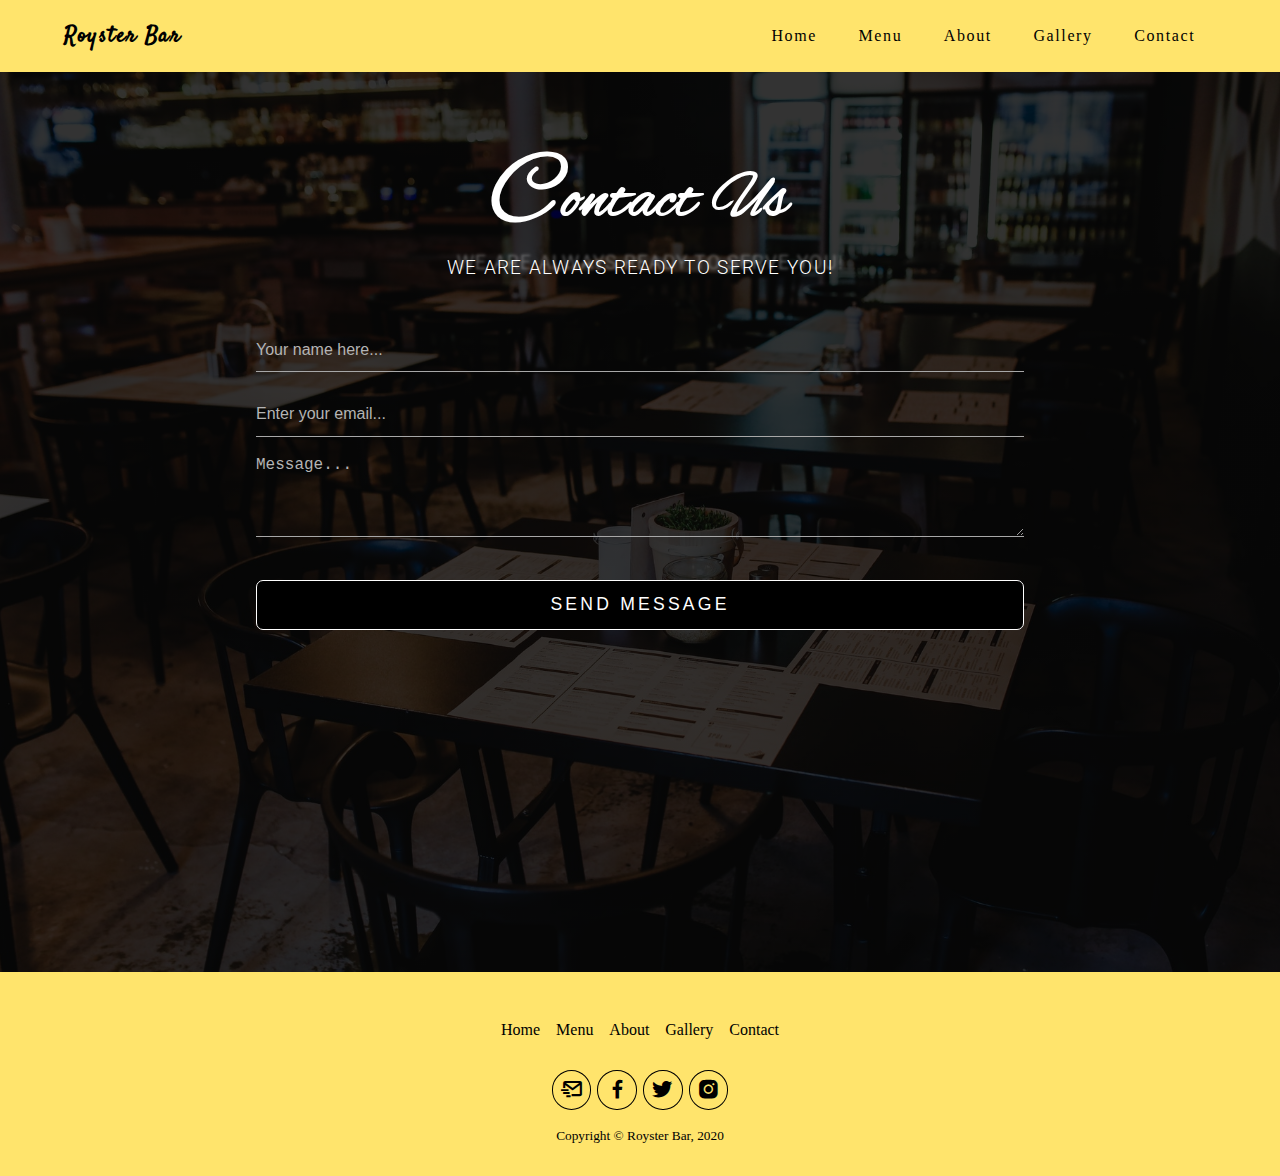
<file: contact.html>
<!DOCTYPE html>
<html lang="en">

<head>
  <meta charset="UTF-8">
  <meta name="viewport" content="width=device-width, 
  initial-scale=1.0">
  <link
    href="https://fonts.googleapis.com/css2?family=Alex+Brush&family=Roboto:ital,wght@0,100;0,300;0,400;0,500;0,700;0,900;1,100;1,300;1,400;1,500;1,700;1,900&display=swap"
    rel="stylesheet">
  <link href='https://cdn.jsdelivr.net/npm/boxicons@2.0.5/css/boxicons.min.css' rel='stylesheet'>
  <link rel="stylesheet" href="https://use.fontawesome.com/releases/v5.14.0/css/all.css"
    integrity="sha384-HzLeBuhoNPvSl5KYnjx0BT+WB0QEEqLprO+NBkkk5gbc67FTaL7XIGa2w1L0Xbgc" crossorigin="anonymous">
  <link href="https://fonts.googleapis.com/css?family=Roboto" rel="stylesheet">
  <link href="https://fonts.googleapis.com/css2?family=Pinyon+Script&display=swap" rel="stylesheet">
  <link rel="stylesheet" href="./css/contact.css">
  <script src="https://ajax.googleapis.com/ajax/libs/jquery/3.5.1/jquery.min.js"></script>

  <title>Royster Bar | Contact</title>

</head>

<body>
  <a id="top"></a>
  <a href="#top" id="back-to-top" title="Go back to top"><i class="fas fa-chevron-circle-up fa-2x"></i></a>
  <header id="header">
    <ul>
      <li class="main-logo"><a href="index.html"><span>Royster Bar</span></a></li>
      <li class="btn"><a href="index.html">Home</a></li>
      <li class="btn"><a href="menu.html">Menu</a></li>
      <li class="btn"><a href="about.html">About</a></li>
      <li class="btn"><a href="gallery.html">Gallery</a></li>
      <li class="btn"><a href="#top">Contact</a></li>
      <li class="hamburger-btn"><i class="fas fa-bars"></i></li>
    </ul>
  </header>
  <section class="hero">
    <div class="contact-title">
      <h1>Contact Us</h1>
      <h2>
        We are always ready to serve you!
      </h2>

    </div>
    <div class="contact-form">
      <form action="contact.php" method='POST' id="contact-form">
        <input type="text" name='name' class="form-control" placeholder="Your name here..." required><br>
        <input type="email" name='email' class="form-control" placeholder="Enter your email..." required><br>
        <textarea name="message" class="form-control" placeholder="Message..." rows="4" required></textarea><br>
        <input type="submit" class="form-control submit" value="SEND MESSAGE">
      </form>
  </section>
  <footer>
    <ul>
      <li>
        <ul class="footer-nav">
          <li><a href="index.html">Home</a></li>
          <li><a href="menu.html">Menu</a></li>
          <li><a href="about.html">About</a></li>
          <li><a href="gallery.html">Gallery</a></li>
          <li><a href="#top.html">Contact</a></li>
        </ul>
      </li>
      <li>
        <ul>
          <li><a href="mailto:roycenguyen1992@gmail.com"><i class="bx bx-mail-send bx-border-circle bx-sm"></i></a></li>
          <li><a href="https://facebook.com"><i class="bx bxl-facebook bx-border-circle bx-sm"></i></a></li>
          <li><a href="https://twitter.com"><i class="bx bxl-twitter bx-border-circle bx-sm"></i></a></li>
          <li><a href="https://instagram.com"><i class="bx bxl-instagram-alt bx-border-circle bx-sm"></i></a></li>
        </ul>
      </li>
      <li><small>Copyright &copy; Royster Bar, 2020</small></li>
    </ul>
  </footer>


  <script src="./js/contact.js"></script>
</body>

</html>
</file>
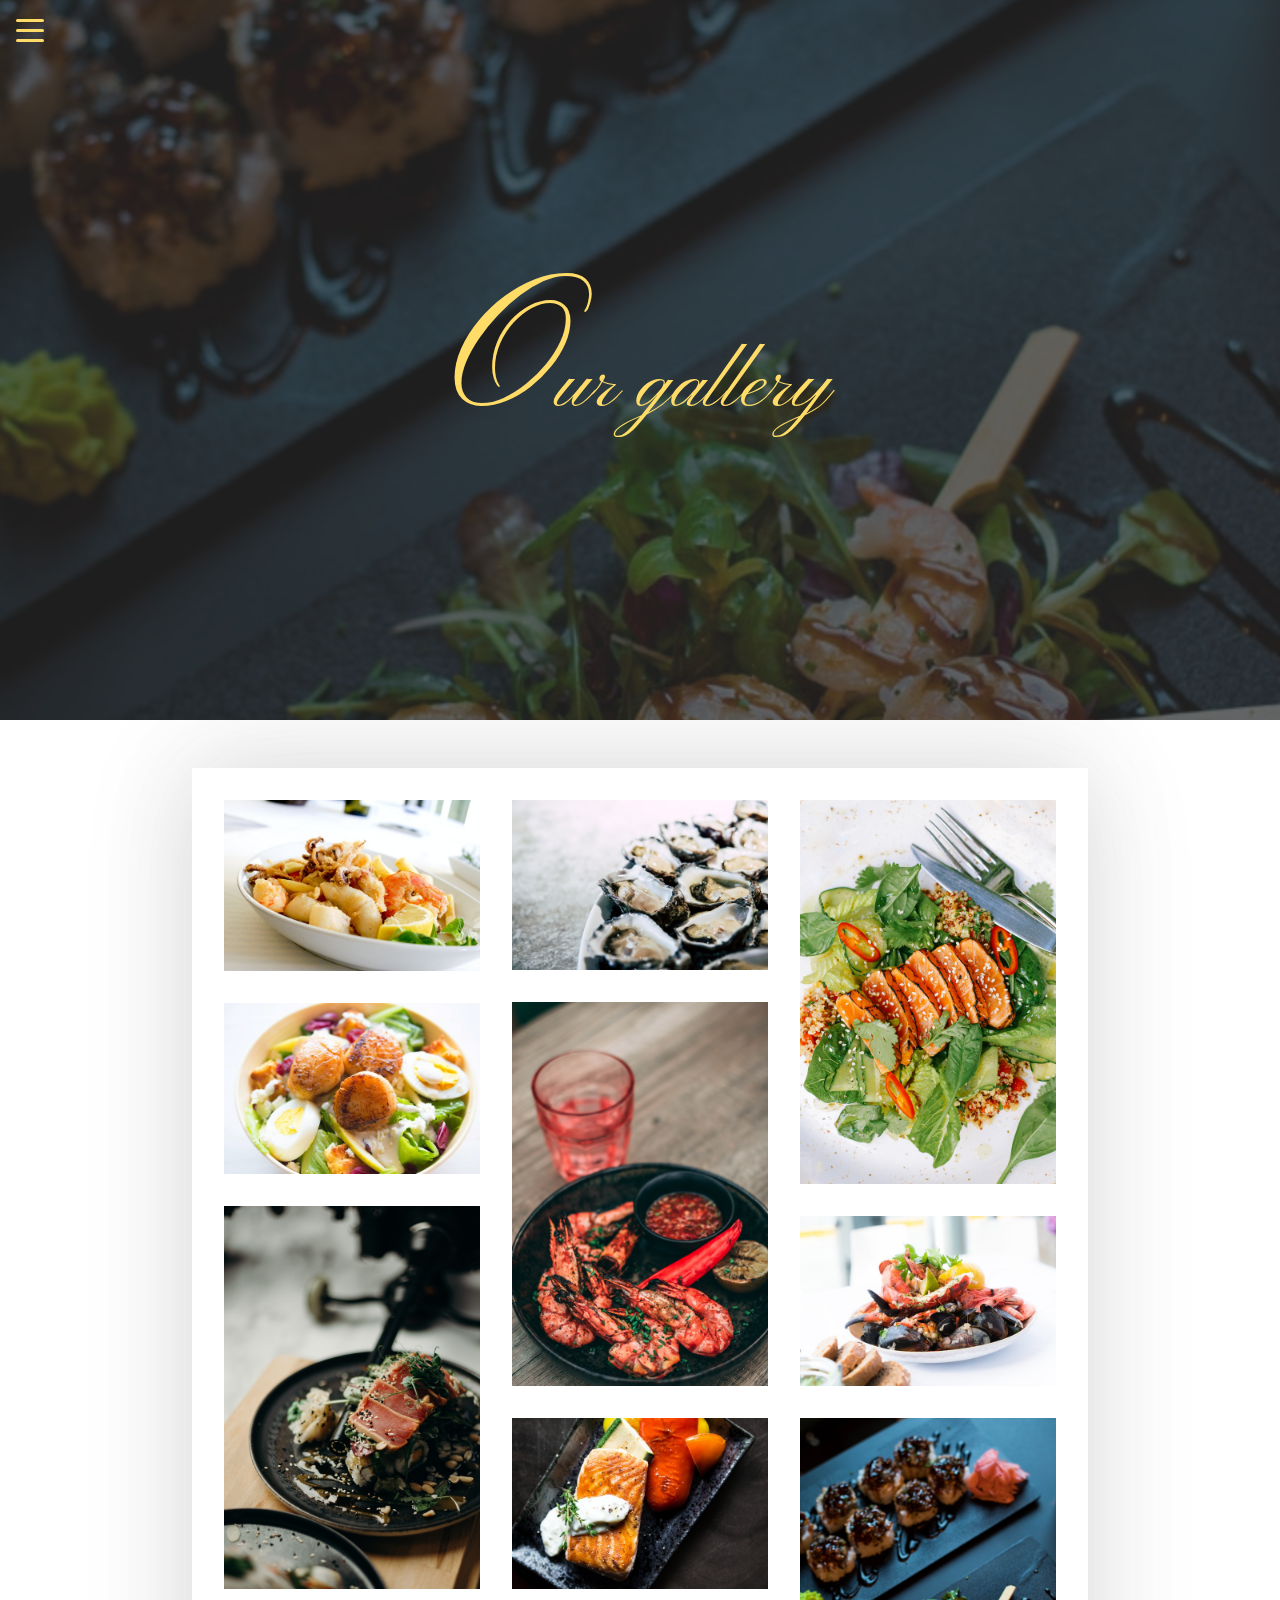
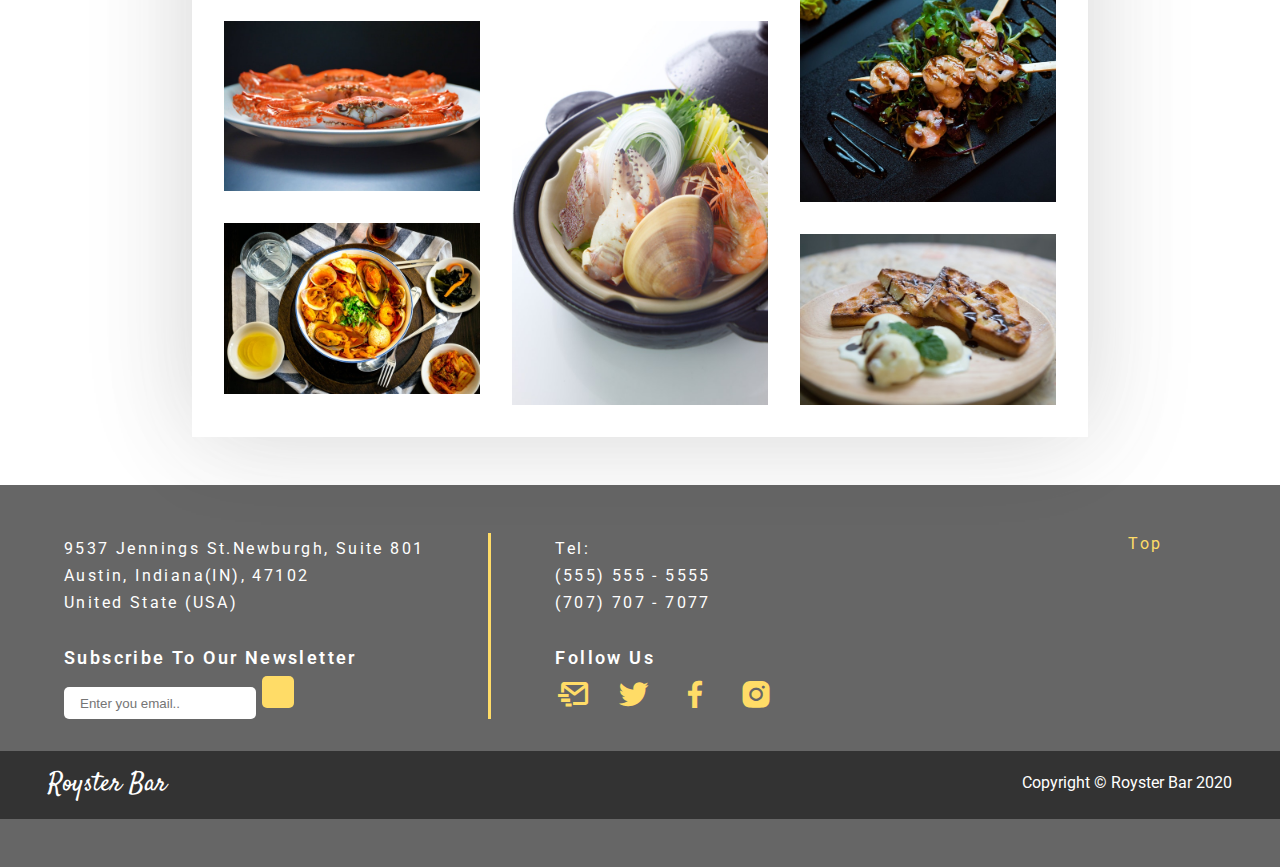
<file: gallery.html>
<!DOCTYPE html>
<html lang="en">

<head>
  <meta charset="UTF-8">
  <meta name="viewport" content="width=device-width, 
  initial-scale=1.0">
  <link href='https://cdn.jsdelivr.net/npm/boxicons@2.0.5/css/boxicons.min.css' rel='stylesheet'>
  <link rel="stylesheet" href="https://use.fontawesome.com/releases/v5.14.0/css/all.css"
    integrity="sha384-HzLeBuhoNPvSl5KYnjx0BT+WB0QEEqLprO+NBkkk5gbc67FTaL7XIGa2w1L0Xbgc" crossorigin="anonymous">
  <link href="https://fonts.googleapis.com/css?family=Roboto" rel="stylesheet">
  <link rel="stylesheet" href="./css/home.css">
  <link rel="stylesheet" href="./css/nav.css">
  <link rel="stylesheet" href="./css/gallery.css">
  <script src="https://ajax.googleapis.com/ajax/libs/jquery/3.3.1/jquery.min.js"></script>
  <title>Royster Bar | Gallery</title>

</head>

<body>
  <a id="top"></a>
  <div class="menu-wrap">
    <input type="checkbox" class="toggler">
    <div class="hamburger">
      <div></div>
    </div>
    <div class="menu">
      <div>
        <div>
          <ul>
            <li><a href="index.html">Home</a></li>
            <li><a href="menu.html">Menu</a></li>
            <li><a href="about.html">About</a></li>
            <li class="current-page"><a href="gallery.html">Gallery</a></li>
            <li><a href="contact.html">Contact</a></li>
          </ul>
        </div>
      </div>
    </div>
  </div>
  <!-- Gallery Content -->
  <section class="hero">
    <div class="hero-inner">
      <h1>Our gallery</h1>
    </div>
  </section>
  <section class="gallery">
    <div class="gallery-wrapper">
      <div class="col-1">
        <img src="img/pexels-alex-favali-921367.jpg" alt="">
        <img src="img/pexels-angele-j-128388.jpg" alt="">
        <img src="img/pexels-cottonbro-3298180.jpg" alt="">
        <img src="img/pexels-david-abbram-3640448.jpg" alt="">
        <img src="img/pexels-senuscape-2313682.jpg" alt="">
      </div>
      <div class="col-2">
        <img src="img/pexels-elle-hughes-2647939.jpg" alt="">
        <img src="img/pexels-kristina-paukshtite-1998921.jpg" alt="">
        <img src="img/pexels-malidate-van-842142.jpg" alt="">
        <img src="img/pexels-naim-benjelloun-1618873.jpg" alt="">
      </div>
      <div class="col-3">
        <img src="img/pexels-ponyo-sakana-3662189.jpg" alt="">
        <img src="img/pexels-terje-sollie-566345.jpg" alt="">
        <img src="img/pexels-valeria-boltneva-1833349.jpg" alt="">
        <img src="img/pexels-buenosia-carol-674584.jpg" alt="">
      </div>
    </div>
  </section>
  <footer>
    <div class="footer-top">
      <div class="footer-top-col">
        <p>9537 Jennings St.Newburgh, Suite 801</p>
        <p>Austin, Indiana(IN), 47102</p>
        <p>United State (USA)</p>
        <p class="subscribe">subscribe to our newsletter</p>
        <div class="subscribe-input">
          <input type="email" placeholder="Enter you email.." class="s-border">
          <button type="submit" class="submit s-border"><i class="fas fa-chevron-right"></i></button>
        </div>
      </div>
      <div class="footer-top-col">
        <p>Tel:</p>
        <p>(555) 555 - 5555</p>
        <p>(707) 707 - 7077</p>
        <p>Follow Us</p>
        <ul>
          <li><a href="mailto:royce_nguyen@yahoo.com"><i class='bx bx-mail-send bx-md bx-tada-hover'></i></a></li>
          <li><a href="https://twitter.com"><i class='bx bxl-twitter bx-md bx-tada-hover'></i></a></li>
          <li><a href="https://facebook.com"><i class='bx bxl-facebook bx-md bx-tada-hover'></i></a></li>
          <li><a href="https://instagram.com"><i class='bx bxl-instagram-alt bx-md bx-tada-hover'></i></a></li>
        </ul>
      </div>
      <div class="footer-top-col" id="back-to-top">
        <a href="#top">Top <i class="fas fa-arrow-up"></i></a>
      </div>
    </div>
    <div class="copyright-bar">
      <a href="index.html">Royster Bar</a>
      <p>Copyright &copy; Royster Bar 2020</p>
    </div>

  </footer>
</body>

</html>
</file>
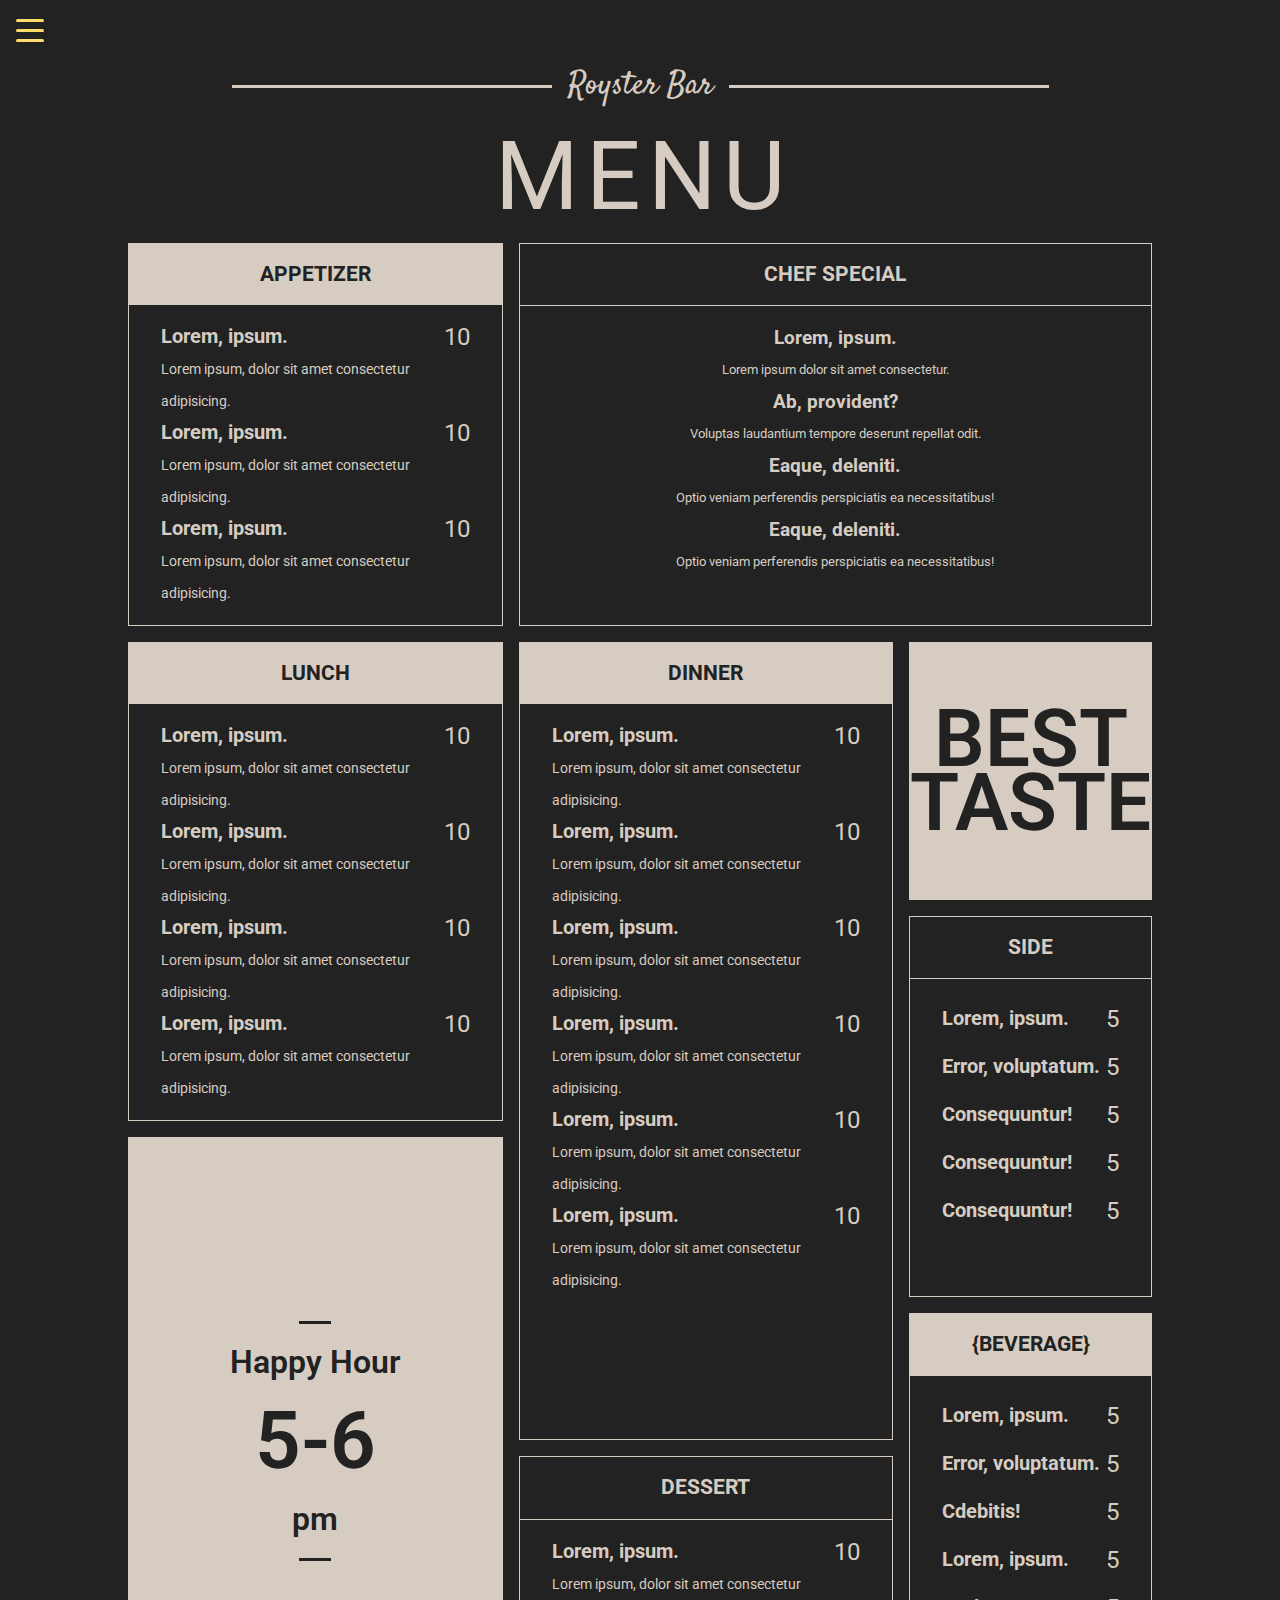
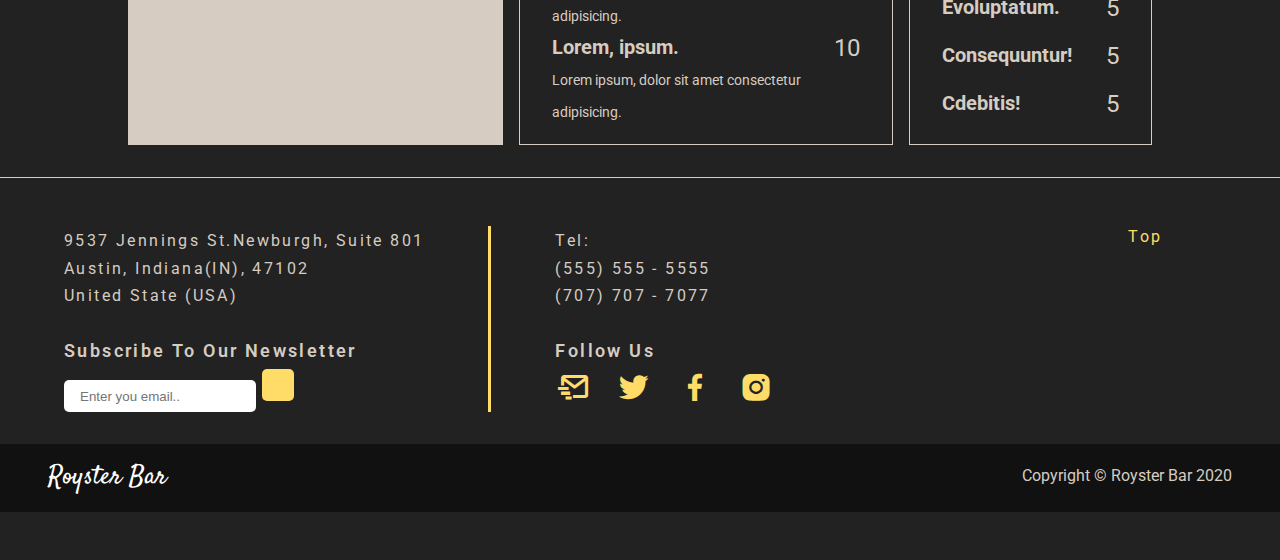
<file: menu.html>
<!DOCTYPE html>
<html lang="en">

<head>
  <meta charset="UTF-8">
  <meta name="viewport" content="width=device-width, 
  initial-scale=1.0">
  <link href='https://cdn.jsdelivr.net/npm/boxicons@2.0.5/css/boxicons.min.css' rel='stylesheet'>
  <link rel="stylesheet" href="https://use.fontawesome.com/releases/v5.14.0/css/all.css"
    integrity="sha384-HzLeBuhoNPvSl5KYnjx0BT+WB0QEEqLprO+NBkkk5gbc67FTaL7XIGa2w1L0Xbgc" crossorigin="anonymous">
  <link href="https://fonts.googleapis.com/css?family=Roboto" rel="stylesheet">
  <link rel="stylesheet" href="./css/home.css">
  <link rel="stylesheet" href="./css/nav.css">
  <link rel="stylesheet" href="./css/menu.css">
  <script src="https://ajax.googleapis.com/ajax/libs/jquery/3.3.1/jquery.min.js"></script>

  <title>Royster Bar | Menu</title>

</head>

<body>
  <a id="top"></a>
  <div class="menu-wrap">
    <input type="checkbox" class="toggler">
    <div class="hamburger">
      <div></div>
    </div>
    <div class="menu">
      <div>
        <div>
          <ul>
            <li><a href="index.html">Home</a></li>
            <li class="current-page"><a href="menu.html">Menu</a></li>
            <li><a href="about.html">About</a></li>
            <li><a href="gallery.html">Gallery</a></li>
            <li><a href="contact.html">Contact</a></li>
          </ul>
        </div>
      </div>
    </div>
  </div>
  <!-- Main Menu Content -->
  <header class="menu-header">
    <div class="menu-logo">
      <div class="line-left"></div>
      <div class="top-logo">Royster Bar</div>
      <div class="line-right"></div>
    </div>
    <div class="headline">Menu</div>
  </header>
  <div class="menu-wrapper">
    <div class="grid-container">
      <div class="item1 food">
        <h4 class="light-title">Appetizer</h4>
        <div class="padder">
          <div>
            <div>
              <h5>Lorem, ipsum.</h5>
              <p>10</p>
            </div>
            <p>Lorem ipsum, dolor sit amet consectetur adipisicing.</p>
          </div>
          <div>
            <div>
              <h5>Lorem, ipsum.</h5>
              <p>10</p>
            </div>
            <p>Lorem ipsum, dolor sit amet consectetur adipisicing.</p>
          </div>
          <div>
            <div>
              <h5>Lorem, ipsum.</h5>
              <p>10</p>
            </div>
            <p>Lorem ipsum, dolor sit amet consectetur adipisicing.</p>
          </div>
        </div>
      </div>
      <div class="item2">
        <h4 class="dark-title">Chef Special</h4>
        <div class="padder">
          <h5>Lorem, ipsum.</h5>
          <p>Lorem ipsum dolor sit amet consectetur.</p>
          <h5>Ab, provident?</h5>
          <p>Voluptas laudantium tempore deserunt repellat odit.</p>
          <h5>Eaque, deleniti.</h5>
          <p>Optio veniam perferendis perspiciatis ea necessitatibus!</p>
          <h5>Eaque, deleniti.</h5>
          <p>Optio veniam perferendis perspiciatis ea necessitatibus!</p>
        </div>
      </div>
      <div class="item3 food">
        <h4 class="light-title">Lunch</h4>
        <div class="padder">
          <div>
            <div>
              <h5>Lorem, ipsum.</h5>
              <p>10</p>
            </div>
            <p>Lorem ipsum, dolor sit amet consectetur adipisicing.</p>
          </div>
          <div>
            <div>
              <h5>Lorem, ipsum.</h5>
              <p>10</p>
            </div>
            <p>Lorem ipsum, dolor sit amet consectetur adipisicing.</p>
          </div>
          <div>
            <div>
              <h5>Lorem, ipsum.</h5>
              <p>10</p>
            </div>
            <p>Lorem ipsum, dolor sit amet consectetur adipisicing.</p>
          </div>
          <div>
            <div>
              <h5>Lorem, ipsum.</h5>
              <p>10</p>
            </div>
            <p>Lorem ipsum, dolor sit amet consectetur adipisicing.</p>
          </div>
        </div>
      </div>
      <div class="item4 food">
        <h4 class="light-title">Dinner</h4>
        <div class="padder">
          <div>
            <div>
              <h5>Lorem, ipsum.</h5>
              <p>10</p>
            </div>
            <p>Lorem ipsum, dolor sit amet consectetur adipisicing.</p>
          </div>
          <div>
            <div>
              <h5>Lorem, ipsum.</h5>
              <p>10</p>
            </div>
            <p>Lorem ipsum, dolor sit amet consectetur adipisicing.</p>
          </div>
          <div>
            <div>
              <h5>Lorem, ipsum.</h5>
              <p>10</p>
            </div>
            <p>Lorem ipsum, dolor sit amet consectetur adipisicing.</p>
          </div>
          <div>
            <div>
              <h5>Lorem, ipsum.</h5>
              <p>10</p>
            </div>
            <p>Lorem ipsum, dolor sit amet consectetur adipisicing.</p>
          </div>
          <div>
            <div>
              <h5>Lorem, ipsum.</h5>
              <p>10</p>
            </div>
            <p>Lorem ipsum, dolor sit amet consectetur adipisicing.</p>
          </div>
          <div>
            <div>
              <h5>Lorem, ipsum.</h5>
              <p>10</p>
            </div>
            <p>Lorem ipsum, dolor sit amet consectetur adipisicing.</p>
          </div>
        </div>
      </div>
      <div class="item5">
        <div>
          <p class="lg-text">best</p>
          <p class="lg-text">taste</p>
        </div>
      </div>
      <div class="item6">
        <h4 class="dark-title">side</h4>
        <div class="padder">
          <div>
            <h5>Lorem, ipsum.</h5>
            <p>5</p>
          </div>
          <div>
            <h5>Error, voluptatum.</h5>
            <p>5</p>
          </div>
          <div>
            <h5>Consequuntur!</h5>
            <p>5</p>
          </div>
          <div>
            <h5>Consequuntur!</h5>
            <p>5</p>
          </div>
          <div>
            <h5>Consequuntur!</h5>
            <p>5</p>
          </div>
        </div>
      </div>
      <div class="item7">
        <div>
          <div class="sm-line"></div>
          <p class="md-text">Happy Hour</p>
          <p class="lg-text">5-6</p>
          <p class="md-text">pm</p>
          <div class="sm-line"></div>
        </div>
      </div>
      <div class="item8 food">
        <h4 class="dark-title">Dessert</h4>
        <div class="padder">
          <div>
            <div>
              <h5>Lorem, ipsum.</h5>
              <p>10</p>
            </div>
            <p>Lorem ipsum, dolor sit amet consectetur adipisicing.</p>
          </div>
          <div>
            <div>
              <h5>Lorem, ipsum.</h5>
              <p>10</p>
            </div>
            <p>Lorem ipsum, dolor sit amet consectetur adipisicing.</p>
          </div>
        </div>
      </div>
      <div class="item9">
        <h4 class="light-title">{Beverage}</h4>
        <div class="padder">
          <div>
            <h5>Lorem, ipsum.</h5>
            <p>5</p>
          </div>
          <div>
            <h5>Error, voluptatum.</h5>
            <p>5</p>
          </div>
          <div>
            <h5>Cdebitis!</h5>
            <p>5</p>
          </div>
          <div>
            <h5>Lorem, ipsum.</h5>
            <p>5</p>
          </div>
          <div>
            <h5>Evoluptatum.</h5>
            <p>5</p>
          </div>
          <div>
            <h5>Consequuntur!</h5>
            <p>5</p>
          </div>
          <div>
            <h5>Cdebitis!</h5>
            <p>5</p>
          </div>
        </div>
      </div>
    </div>
  </div>
  <footer>
    <div class="footer-top">
      <div class="footer-top-col">
        <p>9537 Jennings St.Newburgh, Suite 801</p>
        <p>Austin, Indiana(IN), 47102</p>
        <p>United State (USA)</p>
        <p class="subscribe">subscribe to our newsletter</p>
        <div class="subscribe-input">
          <input type="email" placeholder="Enter you email.." class="s-border">
          <button type="submit" class="submit s-border"><i class="fas fa-chevron-right"></i></button>
        </div>
      </div>
      <div class="footer-top-col">
        <p>Tel:</p>
        <p>(555) 555 - 5555</p>
        <p>(707) 707 - 7077</p>
        <p>Follow Us</p>
        <ul>
          <li><a href="mailto:royce_nguyen@yahoo.com"><i class='bx bx-mail-send bx-md bx-tada-hover'></i></a></li>
          <li><a href="https://twitter.com"><i class='bx bxl-twitter bx-md bx-tada-hover'></i></a></li>
          <li><a href="https://facebook.com"><i class='bx bxl-facebook bx-md bx-tada-hover'></i></a></li>
          <li><a href="https://instagram.com"><i class='bx bxl-instagram-alt bx-md bx-tada-hover'></i></a></li>
        </ul>
      </div>
      <div class="footer-top-col" id="back-to-top">
        <a href="#top">Top <i class="fas fa-arrow-up"></i></a>
      </div>
    </div>
    <div class="copyright-bar">
      <a href="index.html">Royster Bar</a>
      <p>Copyright &copy; Royster Bar 2020</p>
    </div>

  </footer>
</body>

</html>
</file>
<file: css/contact.css>
@import url("https://fonts.googleapis.com/css2?family=Satisfy&display=swap");

* {
  margin: 0;
  padding: 0;
  box-sizing: border-box;
}

ul {
  list-style: none;
}

a {
  text-decoration: none;
}

#back-to-top {
  display: none;
  position: fixed;
  bottom: 20px;
  right: 30px;
  z-index: 100;
  border: none;
  cursor: pointer;
  color: #fff;
}

header {
  padding: 1rem 0;
  background-color: #ffe46c;
  color: #000;
  width: 100%;
  top: 0;
  /* position: fixed; */
  z-index: 100;
  transition: all 0.7s ease;
}

header ul {
  display: flex;
  flex-wrap: wrap;
  width: 90%;
  margin: auto;
  justify-content: center;
  align-items: center;
}

header a {
  color: #000;
}

.main-logo {
  flex: 1;
  font-size: 1.4rem;
  font-family: "Satisfy", cursive;
  letter-spacing: 0.1rem;
  font-weight: 600;
}

header ul li.btn {
  order: 3;
  width: 100%;
  text-align: center;
  margin: 0.5rem 0;
  padding: 0.7rem 0;
  letter-spacing: 0.1rem;
  border-radius: 0.6rem;
  display: none;
  transition: all 0.5s ease;
}

header ul li.btn:hover {
  background-color: #ffefa7;
}

header ul li.btn:nth-child(2) {
  margin-top: 1.5rem;
}

header ul li i {
  font-size: 1.6rem;
}

header ul li.hamburger-btn {
  cursor: pointer;
}

header ul li.hamburger-btn.hide i:before {
  content: "\f00d";
}

header ul li.btn.show {
  display: block;
}

/* Hero */
.hero {
  background: linear-gradient(rgba(0, 0, 0, 0.8), rgba(0, 0, 0, 0.8)),
    url(../img/background-contact.jpg) no-repeat center center/cover;
  min-height: 100vh;
  text-align: center;
  font-family: "Roboto", sans-serif;
  color: #fff;
}

.contact-title {
  padding-top: 4em;
  color: #fff;
  transition: all 4s ease-in-out;
}

.contact-title h1 {
  font-size: 4em;
  font-family: "Alex Brush", cursive;
  letter-spacing: 0.1rem;
}

.contact-title h1::first-letter {
  font-size: 6rem;
}

.contact-title h2 {
  font-size: 1.2rem;
  text-transform: uppercase;
  font-weight: 300;
  letter-spacing: 0.08rem;
  text-shadow: 10px -5px 3px #ffffff83;
}

form {
  margin-top: 3rem;
  transition: all 4s ease-in-out;
}

.form-control {
  width: 60%;
  background-color: transparent;
  border: none;
  outline: none;
  border-bottom: 1px solid #a7a7a7;
  color: #fff;
  font-size: 1.1rem;
  margin-bottom: 1.2rem;
}

form input::-webkit-input-placeholder,
form textarea::-webkit-input-placeholder {
  color: #b4b4b4;
  font-size: 1rem;
}

form input::-moz-placeholder,
form textarea::-moz-placeholder {
  color: #b4b4b4;
  font-size: 1rem;
}

form input:-ms-input-placeholder,
form textarea:-ms-input-placeholder {
  color: #b4b4b4;
  font-size: 1rem;
}

form input::-ms-input-placeholder,
form textarea::-ms-input-placeholder {
  color: #b4b4b4;
  font-size: 1rem;
}

form input::-webkit-input-placeholder,
form textarea::-webkit-input-placeholder {
  color: #b4b4b4;
  font-size: 1rem;
}

form input::-moz-placeholder,
form textarea::-moz-placeholder {
  color: #b4b4b4;
  font-size: 1rem;
}

form input:-ms-input-placeholder,
form textarea:-ms-input-placeholder {
  color: #b4b4b4;
  font-size: 1rem;
}

form input::-ms-input-placeholder,
form textarea::-ms-input-placeholder {
  color: #b4b4b4;
  font-size: 1rem;
}

form input::placeholder,
form textarea::placeholder {
  color: #b4b4b4;
  font-size: 1rem;
}

input {
  height: 45px;
}

form .submit {
  background: #000;
  border: 1px solid #fff;
  border-radius: 7px;
  cursor: pointer;
  color: #fff;
  font-size: 1.1rem;
  /* font-weight: 600; */
  letter-spacing: 0.2rem;
  height: 50px;
  margin-top: 20px;
}

form .submit:hover {
  background: #ffffff48;
}
/* Footer */
footer {
  padding: 2rem 0;
  background: #ffe46c;
}

footer ul {
  display: flex;
  flex-direction: column;
  justify-content: center;
  align-items: center;
}

footer > ul > li > ul {
  display: flex;
  flex-direction: row;
  margin: 1rem 0;
}

footer a {
  color: #000;
}

.bx-border-circle {
  border-color: #000;
}

footer > ul > li > ul li {
  padding: 0 0.2rem;
}

footer > ul > li > ul i:hover {
  background: #000;
  color: #fff;
  transition: all 0.5s ease;
}

.footer-nav li a {
  padding: 0.3rem;
}

.footer-nav li a:hover {
  border-bottom: #000 1px solid;
}

/* Media Queries */
@media (min-width: 768px) {
  header ul li.btn {
    display: block;
    width: auto;
    margin: 0 0.5rem;
  }

  header .hamburger-btn {
    display: none;
  }

  header ul li.btn:nth-child(2) {
    margin-top: 0;
  }

  header ul li.btn a {
    padding: 0rem 0.8rem;
  }
}

@media (max-width: 550px) {
  .contact-title h1 {
    font-size: 3.2rem;
  }

  .contact-title h2 {
    width: 80%;
    margin: auto;
  }

  .form-control {
    width: 75%;
  }
}
</file>
<file: css/home.css>
@import url("https://fonts.googleapis.com/css2?family=Satisfy&display=swap");

:root {
  --primary-color: rgba(0, 0, 0, 0.55);
  --overlay-color: rgba(0, 0, 0, 0.75);
  --yellow: #ffdc67;
  --menu-speed: 0.75s;
}

* {
  box-sizing: border-box;
  margin: 0;
  padding: 0;
}
/* 
html {
  scroll-behavior: smooth;
} */

body {
  font-family: "Roboto", sans-serif;
  line-height: 1.4;
  width: 100%;
}

/* Global */
a {
  text-decoration: none;
}

ul {
  list-style: none;
}

img {
  width: 100%;
  display: block;
}
.container {
  width: 80%;
  margin: auto;
  overflow: hidden;
}

.btn {
  margin: 1rem 0;
  padding: 0.5rem 2rem;
  background-color: var(--yellow);
  color: #000;
  font-weight: 600;
  letter-spacing: 0.2rem;
}

.btn:hover {
  opacity: 0.7;
}

.s-border {
  border-radius: 5px;
  border: none;
}

/* Showcase */
.showcase {
  background: var(--primary-color);
  color: #fff;
  height: 100vh;
  position: relative;
}

.showcase::before {
  content: "";
  background: url("https://source.unsplash.com/qE1jxYXiwOA") no-repeat center
    center/cover;
  position: absolute;
  top: 0;
  left: 0;
  width: 100%;
  height: 100%;
  z-index: -1;
  box-shadow: inset 20px 20px 100px #000;
}

.showcase .showcase-inner {
  display: flex;
  flex-direction: column;
  justify-content: center;
  align-items: center;
  text-align: center;
  height: 100%;
}

.showcase .showcase-inner h1 {
  font-family: "Satisfy", cursive;
  font-size: 6rem;
  color: var(--yellow);
  letter-spacing: 0.5rem;
  opacity: 0;
  -webkit-animation: fadeUp 0.6s forwards;
  animation: fadeUp 0.6s forwards;
  -webkit-animation-delay: 0.4s;
  animation-delay: 0.4s;
}

.showcase .showcase-inner h2 {
  font-size: 2.5rem;
  margin: 0.5rem 0;
  letter-spacing: 0.9rem;
  margin-right: -0.7rem;
  -webkit-animation: scale 0.6s forwards;
  animation: scale 0.6s forwards;
}

.showcase .showcase-inner p {
  padding: 0 5rem;
  letter-spacing: 0.07rem;
  opacity: 0;
  -webkit-animation: grow 2.5s forwards;
  animation: grow 2.5s forwards;
  -webkit-animation-delay: 0.9s;
  animation-delay: 0.9s;
}

/* Boxes */
.boxes .container {
  background-color: #ddd;
  display: flex;
  width: 100%;
  padding: 5rem 0;
  justify-content: center;
}

.box {
  background-color: #fff;
  margin: 0 3rem;
  flex-basis: 20%;
  text-align: center;
  box-shadow: 5px 10px 50px #aaa;
}

.box p {
  padding: 2rem 3rem;
}

/* Story */
.story {
  padding: 3rem 0;
}
.story-header {
  text-align: center;
  font-size: 1.2rem;
}

.story-header h3 {
  text-transform: uppercase;
  font-size: 1.5rem;
  letter-spacing: 0.2rem;
  font-weight: normal;
}

.story-header h1 {
  font-size: 4.5rem;
  font-weight: normal;
  text-transform: uppercase;
  letter-spacing: 0.4rem;
}

.story-container {
  display: flex;
  padding: 3rem 5rem;
}

.story-container div {
  margin: 0 2rem;
}
.story-image img {
  opacity: 0.7;
  border-radius: 2rem;
  height: 60vh;
  -o-object-fit: cover;
  object-fit: cover;
}

.story-content {
  display: flex;
  flex-direction: column;
  height: 60vh;
  justify-content: center;
  letter-spacing: 0.1rem;
}

.story-content-inner h3 {
  font-size: 1.5rem;
}

.story-content-inner p {
  padding: 2rem 0;
}

.story-btn {
  display: inline;
  padding: 0.6rem 3rem;
  background: #000;
  color: #fff;
}

.story-btn:hover {
  opacity: 0.7;
}
/* Footer */
footer {
  background-color: #333;
  padding: 3rem 0;
  color: #fff;
}

.footer-top {
  display: flex;
  margin-bottom: 2rem;
}

.footer-top a {
  color: var(--yellow);
}

.footer-top > div:nth-child(2) {
  border-left: 3px solid var(--yellow);
  flex-basis: 45%;
}

.footer-top-col {
  padding: 0 4rem;
  letter-spacing: 0.15rem;
}

.footer-top-col p {
  margin: 0.3rem 0;
}

.footer-top-col p:last-of-type {
  margin-top: 2rem;
  font-size: 1.1rem;
  font-weight: 600;
  text-transform: capitalize;
}

.subscribe-input input {
  height: 2rem;
  width: 12rem;
  padding: 0 1rem;
}

.submit {
  height: 2rem;
  width: 2rem;
  background: var(--yellow);
  outline: none;
  cursor: pointer;
}

.submit:hover {
  opacity: 0.7;
}

.footer-top-col ul li {
  display: inline;
  padding-right: 1rem;
}

.footer-top > div:last-of-type > a {
  float: right;
}

.footer-top > div:last-of-type i {
  -webkit-animation: up 1s infinite;
  animation: up 1s infinite;
}

.copyright-bar {
  background-color: #111;
  padding: 1rem 3rem;
}

.copyright-bar a {
  font-family: "Satisfy", cursive;
  font-size: 1.6rem;
  display: inline-block;
  color: #fff;
}

.copyright-bar p {
  float: right;
  margin-top: 0.3rem;
}

/* Media Queries */
@media (max-width: 1024px) {
  .footer-top-col {
    padding: 0 2rem;
  }
}

@media (max-width: 768px) {
  .showcase .showcase-inner h1 {
    font-size: 5rem;
  }

  .showcase .showcase-inner h2 {
    font-size: 1.5rem;
    letter-spacing: 0.7rem;
  }
  .box {
    flex-basis: 25%;
    margin: 0 1.5rem;
  }

  .box p {
    padding: 2rem 1rem;
  }

  .story-header h3 {
    font-size: 1.4rem;
  }

  .story-header h1 {
    font-size: 2.7rem;
  }

  .story-container {
    padding: 3rem 2rem;
  }

  .story-container > div {
    margin: 0 1rem;
  }

  .story-image img,
  .story-content {
    height: auto;
  }

  .story-content-inner p {
    padding: 1rem 0;
    font-size: 1rem;
    letter-spacing: normal;
    margin-bottom: 1rem;
  }
  footer {
    font-size: 0.8rem;
  }

  .footer-top-col {
    padding: 0 2.5rem;
  }
  .footer-top-col:last-child {
    padding: 0rem;
  }
}

@media (max-width: 600px) {
  .boxes .container,
  .story-container,
  .footer-top {
    flex-direction: column;
  }

  .showcase .showcase-inner {
    justify-content: center;
  }

  .showcase .showcase-inner h1 {
    font-size: 2.7rem;
    letter-spacing: 0.3rem;
  }

  .showcase .showcase-inner h2 {
    letter-spacing: 0.1rem;
  }

  .showcase .showcase-inner p {
    padding: 0 2rem;
  }

  .btn {
    font-size: 0.85rem;
  }
  .boxes .container {
    padding: 3rem 0;
  }
  .box {
    margin: 2rem 5rem;
  }

  .box p {
    padding: 2rem 3rem;
  }

  .story-container {
    padding: 2rem 3rem;
  }

  .story-container div {
    margin: 0;
    height: auto;
  }

  .story-content {
    padding-top: 2rem;
  }

  .footer-top > div:nth-child(2) {
    border: none;
  }

  .footer-top-col:nth-child(2) {
    padding-top: 2rem;
  }

  .footer-top-col:nth-child(2) p:last-of-type,
  .footer-top-col:nth-child(2) ul,
  .story-container div,
  .copyright-bar {
    text-align: center;
  }

  .footer-top-col:nth-child(2) ul li {
    padding: 0 0.5rem;
  }

  .footer-top-col:nth-child(2) p:first-of-type {
    border-bottom: var(--yellow) 2px solid;
    display: inline-block;
  }

  .footer-top-col:last-child {
    display: none;
  }

  .copyright-bar p:last-child {
    float: none;
  }
}

@media (max-width: 500px) {
  .story-header h1 {
    font-size: 2.5rem;
  }
}

@media (max-width: 400px) {
  .showcase .showcase-inner h1 {
    font-size: 3rem;
  }
  .box {
    margin: 2rem 3.5rem;
  }

  .story-header {
    padding: 0 2rem;
  }

  .story-header h3 {
    font-size: 1.2rem;
  }
  .story-header h1 {
    font-size: 2.3rem;
  }
  .story-header p {
    font-size: 1rem;
  }
}

@-webkit-keyframes fadeUp {
  0% {
    transform: translateY(6rem);
  }
  100% {
    opacity: 1;
    transform: translateY(0);
  }
}

@keyframes fadeUp {
  0% {
    transform: translateY(6rem);
  }
  100% {
    opacity: 1;
    transform: translateY(0);
  }
}

@-webkit-keyframes scale {
  0% {
    transform: scale(2);
  }
  100% {
    opacity: 1;
    transform: scale(1);
  }
}

@keyframes scale {
  0% {
    transform: scale(2);
  }
  100% {
    opacity: 1;
    transform: scale(1);
  }
}

@-webkit-keyframes grow {
  0% {
    opacity: 0;
  }
  50% {
    opacity: 0.8;
  }
  100% {
    opacity: 1;
  }
}

@keyframes grow {
  0% {
    opacity: 0;
  }
  50% {
    opacity: 0.8;
  }
  100% {
    opacity: 1;
  }
}

@-webkit-keyframes fadeDown {
  0% {
    transform: translateY(-4rem);
  }
  100% {
    opacity: 1;
    transform: translateY(0);
  }
}

@keyframes fadeDown {
  0% {
    transform: translateY(-4rem);
  }
  100% {
    opacity: 1;
    transform: translateY(0);
  }
}

@-webkit-keyframes up {
  0% {
    opacity: 0;
    transform: translateY(1rem);
  }
  50% {
    opacity: 1;
  }

  100% {
    opacity: 0;
    transform: translateY(-1rem);
  }
}

@keyframes up {
  0% {
    opacity: 0;
    transform: translateY(1rem);
  }
  50% {
    opacity: 1;
  }

  100% {
    opacity: 0;
    transform: translateY(-1rem);
  }
}

@keyframes opacity {
  0% {
    opacity: 1;
  }

  100% {
    opacity: 0.7;
  }
}
</file>
<file: css/nav.css>
:root {
  --primary-color: rgba(0, 0, 0, 0.55);
  --overlay-color: rgba(0, 0, 0, 0.75);
  --yellow: #ffdc67;
  --menu-speed: 0.75s;
}
/* Menu */
.menu-wrap {
  position: fixed;
  top: 0;
  left: 0;
  z-index: 1;
}

.menu-wrap .toggler {
  position: absolute;
  top: 0;
  left: 0;
  z-index: 2;
  cursor: pointer;
  width: 50px;
  height: 50px;
  opacity: 0;
}

.menu-wrap .hamburger {
  position: absolute;
  top: 0;
  left: 0;
  z-index: 1;
  width: 60px;
  height: 60px;
  padding: 1rem;
  background: transparent;
  display: flex;
  align-items: center;
  justify-content: center;
}

.menu-wrap .hamburger > div {
  position: relative;
  flex: none;
  width: 100%;
  height: 3px;
  border-radius: 2px;
  background: var(--yellow);
  display: flex;
  align-items: center;
  justify-content: center;
  transition: all 0.4s ease;
}

.menu-wrap .hamburger > div::before,
.menu-wrap .hamburger > div::after {
  content: "";
  position: absolute;
  z-index: 1;
  top: -10px;
  width: 100%;
  height: 3px;
  border-radius: 2px;
  background: inherit;
}

.menu-wrap .hamburger > div::after {
  top: 10px;
}

.menu-wrap .toggler:checked + .hamburger > div {
  transform: rotate(135deg);
}

.menu-wrap .toggler:checked + .hamburger > div:before,
.menu-wrap .toggler:checked + .hamburger > div:after {
  top: 0;
  transform: rotate(90deg);
}

.menu-wrap .toggler:checked:hover + .hamburger > div {
  transform: rotate(225deg);
}

.menu-wrap .toggler:checked ~ .menu {
  visibility: visible;
}

.menu-wrap .toggler:checked ~ .menu > div {
  transform: scale(1);
  transition-duration: var(--menu-speed);
}

.menu-wrap .toggler:checked ~ .menu > div > div {
  opacity: 1;
  transition: opacity 0.4s ease 0.4s;
}

.menu-wrap .menu {
  position: fixed;
  top: 0;
  left: 0;
  width: 100%;
  height: 100%;
  visibility: hidden;
  overflow: hidden;
  display: flex;
  align-items: center;
  justify-content: center;
}

.menu-wrap .menu > div {
  background: var(--overlay-color);
  border-radius: 50%;
  width: 200vw;
  height: 200vw;
  display: flex;
  flex: none;
  align-items: center;
  justify-content: center;
  transform: scale(0);
  transition: all 0.4s ease;
}

.menu-wrap .menu > div > div {
  text-align: center;
  max-width: 90vw;
  max-height: 100vh;
  opacity: 0;
  transition: opacity 0.4s ease;
}

.menu-wrap .menu > div > div > ul > li {
  list-style: none;
  color: #fff;
  font-size: 1.5rem;
  padding: 1rem;
}

.menu-wrap .menu > div > div > ul > li > a {
  color: inherit;
  text-decoration: none;
  transition: color 0.4s ease;
}

.menu-wrap .menu > div > div > ul > li.current-page {
  color: var(--yellow);
}

.menu-wrap .menu > div > div > ul > li:hover {
  font-size: 2rem;
  transition: all 0.6s ease;
}
</file>
<file: css/gallery.css>
@import url("https://fonts.googleapis.com/css2?family=Pinyon+Script&display=swap");

.hero {
  height: 80vh;
  position: relative;
  background: rgba(0, 0, 0, 0.6);
  font-weight: 700;
  text-align: center;
  display: flex;
  flex-direction: column;
  align-items: center;
  justify-content: center;
}
.hero::before {
  content: "";
  top: 0;
  left: 0;
  height: 100%;
  width: 100%;
  background: url("../img/pexels-valeria-boltneva-1833349.jpg") no-repeat center
    center / cover;
  opacity: 0.7;
  z-index: -1;
  position: absolute;
  background-attachment: fixed;
}

.gallery {
  background: #fff;
  padding: 3em 0;
}

footer {
  height: 100%;
  position: relative;
  background: rgba(0, 0, 0, 0.6);
}
footer::before {
  content: "";
  top: 0;
  left: 0;
  height: 100%;
  width: 100%;
  background: url("../img/pexels-valeria-boltneva-1833349.jpg") no-repeat center
    center / cover;
  opacity: 0.7;
  z-index: -1;
  position: absolute;
  background-attachment: fixed;
}

.copyright-bar {
  background: rgba(0, 0, 0, 0.5);
}

.gallery-wrapper {
  display: flex;
  flex-wrap: wrap;
  width: 70%;
  margin: auto;
  padding: 1rem;
  box-shadow: 10px 5px 100px rgba(75, 74, 74, 0.1),
    -10px -5px 100px rgba(0, 0, 0, 0.1);
}

.gallery-wrapper > div {
  flex: 25%;
}

.gallery-wrapper > div img {
  padding: 1rem;
}

.hero h3 {
  font-size: 2rem;
  font-family: "Satisfy", cursive;
  float: right;
  padding: 2rem 3rem;
  color: var(--yellow);
}

.hero-inner h1 {
  font-weight: 100;
  font-size: 5rem;
  color: var(--yellow);
  font-family: "Pinyon Script", cursive;
}

.hero-inner h1::first-letter {
  font-size: 12rem;
}

/* Media Queries */
@media (max-width: 1024px) {
  .hero-inner h1 {
    font-size: 4rem;
  }

  .hero-inner h1::first-letter {
    font-size: 9rem;
  }
}

@media (max-width: 768px) {
  .gallery-wrapper {
    width: 90%;
  }
}

@media (max-width: 600px) {
  .gallery {
    padding: 2rem 0;
  }

  .gallery-wrapper {
    padding: 0.2rem;
  }

  .gallery-wrapper > div {
    flex: 100%;
  }

  .hero-inner h1 {
    font-size: 2.7rem;
  }

  .hero-inner h1::first-letter {
    font-size: 6rem;
  }

  .hero::before,
  footer::before {
    background-attachment: scroll;
  }
}
</file>
<file: css/menu.css>
body {
  background-color: #222;
  color: #d6ccc1;
}

.menu-logo {
  display: flex;
  align-items: center;
  justify-content: center;
  margin-top: 4rem;
}

.menu-logo > div {
  padding: 0 1rem;
}

.top-logo {
  font-family: "Satisfy", cursive;
  font-size: 2rem;
}

.line-left,
.line-right {
  width: 20rem;
  background-color: #d6ccc1;
  height: 3px;
}

.headline {
  font-size: 6rem;
  text-align: center;
  text-transform: uppercase;
  letter-spacing: 7px;
  margin-right: -7px;
}

.menu-wrapper {
  width: 80%;
  margin: auto;
  padding-bottom: 2rem;
}

.grid-container {
  display: grid;
  grid-template-areas:
    "item1 item2 item2"
    "item3 item4 item5"
    "item3 item4 item6"
    "item7 item4 item6"
    "item7 item4 item9"
    "item7 item8 item9";
  grid-gap: 1rem;
}

.grid-container > div {
  font-size: 1rem;
  border: 1px solid #d6ccc1;
}

.item1 {
  grid-area: item1;
}
.item2 {
  grid-area: item2;
  text-align: center;
}
.item3 {
  grid-area: item3;
}
.item4 {
  grid-area: item4;
}
.item5 {
  grid-area: item5;
  display: flex;
  flex-direction: column;
  justify-content: center;
  text-align: center;
  align-items: center;
  padding: 4rem 0;
  background-color: #d6ccc1;
  color: #222;
}

.item6 {
  grid-area: item6;
}

.item7 {
  grid-area: item7;
  text-align: center;
  display: flex;
  flex-direction: column;
  justify-content: center;
  align-items: center;
  font-weight: 600;
  background-color: #d6ccc1;
  color: #222;
}

.item7::after {
  content: "";
  background: url("https://source.unsplash.com/3YHXTs1CxFI") no-repeat center
    center/cover;
  height: 100%;
  width: 100%;
  position: relative;
  opacity: 0.25;
}

.item7 > div {
  position: absolute;
  z-index: 100;
  display: flex;
  flex-direction: column;
  justify-content: center;
  align-items: center;
  font-weight: 600;
}
.item8 {
  grid-area: item8;
}
.item9 {
  grid-area: item9;
}

.grid-container > div > h4 {
  text-align: center;
  padding: 1rem 0;
  font-size: 1.3rem;
  text-transform: uppercase;
}

.dark-title {
  background-color: #222;
  border-bottom: 1px solid #d6ccc1;
}

.light-title {
  background-color: #d6ccc1;
  color: #222;
}

.food > div > div > div {
  display: flex;
  justify-content: space-between;
  font-size: 1.5rem;
}

.food > div > div > p {
  font-size: 0.85rem;
}

.padder {
  padding: 1rem 2rem;
  line-height: 2rem;
}

.item2 h5 {
  font-size: 1.2rem;
}

.item2 p {
  font-size: 0.8rem;
}

.item6 > div > div,
.item9 > div > div {
  display: flex;
  justify-content: space-between;
  font-size: 1.5rem;
  line-height: 3rem;
}

.sm-line {
  background: #222;
  height: 3px;
  width: 2rem;
  margin: 1rem 0;
}

.md-text {
  font-size: 2rem;
}

.lg-text {
  font-size: 5rem;
}

.item5 p {
  padding: 0;
  margin: 0;
  line-height: 4rem;
  text-transform: uppercase;
  font-weight: 600;
}

footer {
  background: #222;
  border-top: #d6ccc1 1px solid;
  color: #d6ccc1;
}

/* Media Queries */
@media (max-width: 820px) {
  .line-left,
  .line-right {
    width: 30%;
  }

  .top-logo {
    font-size: 1.7rem;
  }

  .headline {
    font-size: 4.5rem;
    margin-bottom: 1rem;
  }

  .menu-wrapper {
    width: 95%;
  }
}
@media (max-width: 768px) {
  .grid-container > div > h4 {
    font-size: 1.2rem;
  }

  .food > div > div > div,
  .item2 h5 {
    font-size: 1rem;
  }

  .item6 > div > div,
  .item9 > div > div {
    font-size: 1rem;
    line-height: 1.5rem;
  }

  .food > div > div > p,
  .item2 p {
    font-size: 0.7rem;
  }

  .padder {
    padding: 1rem;
    line-height: 1.5rem;
  }

  .md-text {
    font-size: 1.5rem;
  }

  .lg-text {
    font-size: 3.9rem;
  }
}

@media (max-width: 550px) {
  .grid-container {
    display: flex;
    flex-direction: column;
  }

  .item7,
  .item5 {
    display: none;
  }

  .top-logo {
    font-size: 1.5rem;
  }

  .line-left,
  .line-right {
    width: 20%;
  }

  .headline {
    font-size: 3.5rem;
  }
}
</file>
